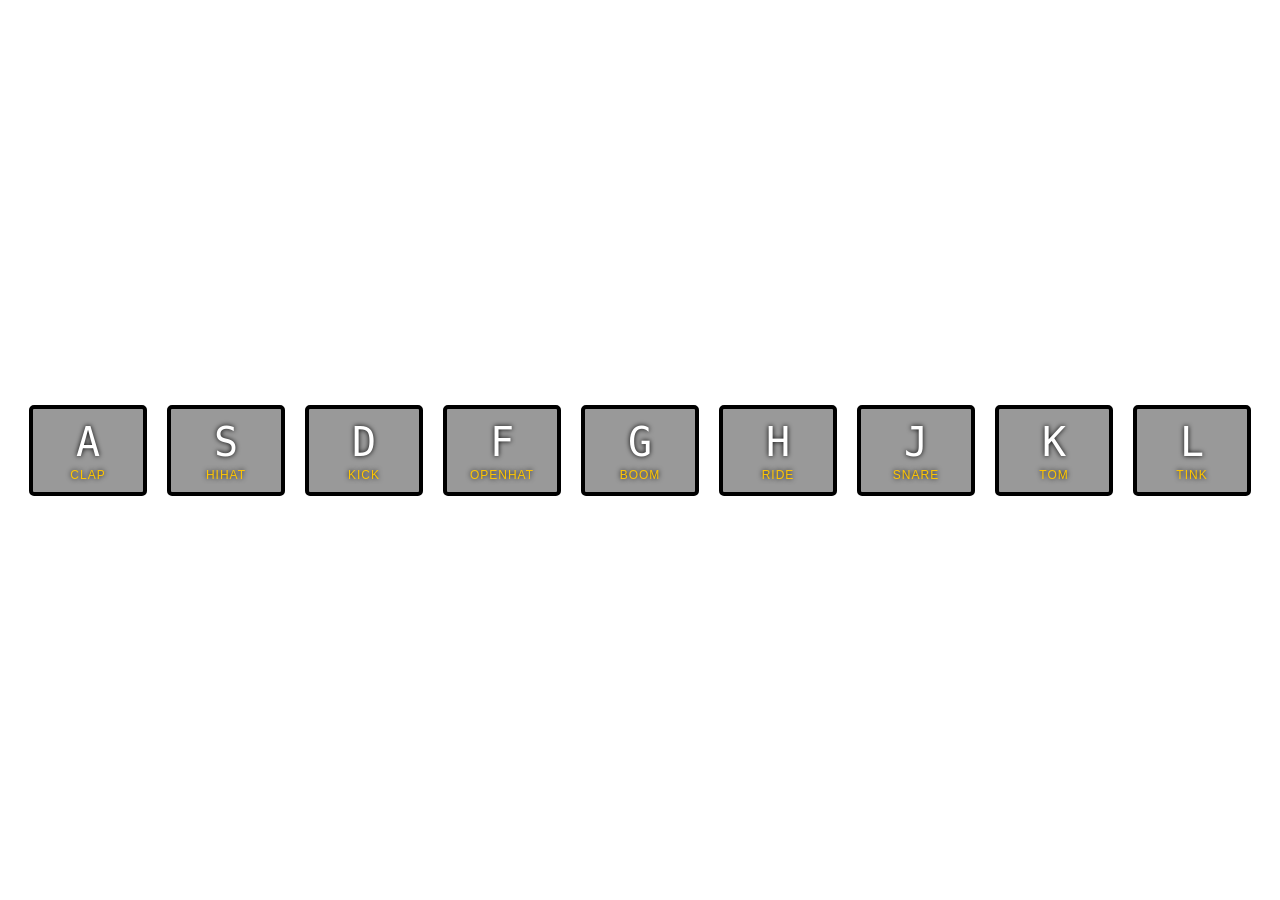
<file: project_1/index.html>
<!DOCTYPE html>
<html lang="en">

<head>
    <meta charset="UTF-8">
    <title>JS Drum Kit</title>
    <link rel="stylesheet" href="style.css">
</head>

<body>


    <div class="keys">
        <div data-key="65" class="key">
            <kbd>A</kbd>
            <span class="sound">clap</span>
        </div>
        <div data-key="83" class="key">
            <kbd>S</kbd>
            <span class="sound">hihat</span>
        </div>
        <div data-key="68" class="key">
            <kbd>D</kbd>
            <span class="sound">kick</span>
        </div>
        <div data-key="70" class="key">
            <kbd>F</kbd>
            <span class="sound">openhat</span>
        </div>
        <div data-key="71" class="key">
            <kbd>G</kbd>
            <span class="sound">boom</span>
        </div>
        <div data-key="72" class="key">
            <kbd>H</kbd>
            <span class="sound">ride</span>
        </div>
        <div data-key="74" class="key">
            <kbd>J</kbd>
            <span class="sound">snare</span>
        </div>
        <div data-key="75" class="key">
            <kbd>K</kbd>
            <span class="sound">tom</span>
        </div>
        <div data-key="76" class="key">
            <kbd>L</kbd>
            <span class="sound">tink</span>
        </div>
    </div>

    <audio data-key="65" src="sounds/clap.wav"></audio>
    <audio data-key="83" src="sounds/hihat.wav"></audio>
    <audio data-key="68" src="sounds/kick.wav"></audio>
    <audio data-key="70" src="sounds/openhat.wav"></audio>
    <audio data-key="71" src="sounds/boom.wav"></audio>
    <audio data-key="72" src="sounds/ride.wav"></audio>
    <audio data-key="74" src="sounds/snare.wav"></audio>
    <audio data-key="75" src="sounds/tom.wav"></audio>
    <audio data-key="76" src="sounds/tink.wav"></audio>

    <script>

        const playsound = (evt)=> {
            const audio = document.querySelector(`audio[data-key="${evt.keyCode}"]`);
            if (!audio) return;
            audio.currentTime =  0 ;
            audio.play();

            const  key = document.querySelector(`div[data-key='${evt.keyCode}']`);
            key.classList.add('playing');
        }

        const removetransition = function(evt){
            if (evt.propertyName !== 'transform') return;
            evt.target.classList.remove('playing');
            console.log(this);
        }

        const  keys = document.querySelectorAll('.key')
        keys.forEach(key => key.addEventListener('transitionend',removetransition))
        window.addEventListener('keydown',playsound);

    </script>


</body>

</html>
</file>
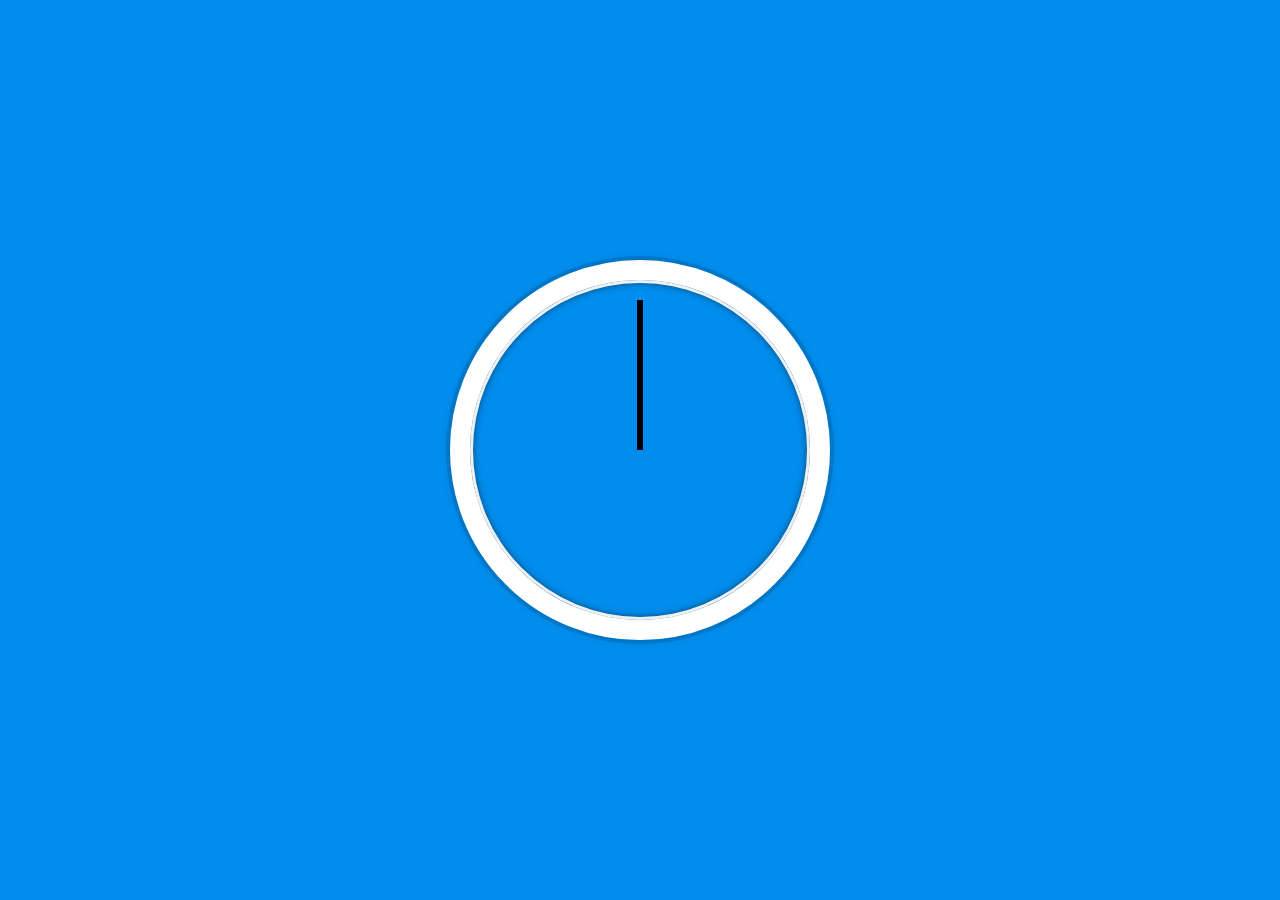
<file: project_2/index.html>
<!DOCTYPE html>
<html lang="en">

<head>
    <meta charset="UTF-8">
    <title>JS + CSS Clock</title>
    <link rel="icon" href="https://fav.farm/🔥" />
</head>

<body>


    <div class="clock">
        <div class="clock-face">
            <div class="hand hour-hand"></div>
            <div class="hand min-hand"></div>
            <div class="hand second-hand"></div>
        </div>
    </div>


    <style>
        html {
            background: #018DED url(https://unsplash.it/1500/1000?image=881&blur=5);
            background-size: cover;
            font-family: 'helvetica neue';
            text-align: center;
            font-size: 10px;
        }

        body {
            margin: 0;
            font-size: 2rem;
            display: flex;
            flex: 1;
            min-height: 100vh;
            align-items: center;
        }

        .clock {
            width: 30rem;
            height: 30rem;
            border: 20px solid white;
            border-radius: 50%;
            margin: 50px auto;
            position: relative;
            padding: 2rem;
            box-shadow:
                0 0 0 4px rgba(0, 0, 0, 0.1),
                inset 0 0 0 3px #EFEFEF,
                inset 0 0 10px black,
                0 0 10px rgba(0, 0, 0, 0.2);
        }

        .clock-face {
            position: relative;
            width: 100%;
            height: 100%;
            transform: translateY(-3px);
            /* account for the height of the clock hands */
        }

        .hand {
            width: 50%;
            height: 6px;
            background: black;
            position: absolute;
            top: 50%;
            transform-origin: 100%;
            transform: rotate(90deg);
            transition: all 0.05s cubic-bezier(0.1, 2.7, 0.58, 1);
        }
    </style>

    <script>

        const second_hand = document.querySelector('.second-hand');
        const min_hand = document.querySelector('.min-hand');
        const hour_hand = document.querySelector('.hour-hand');
        const hands = document.querySelectorAll('.hand');

        const setdate = () => {

            const now = new Date()

            const seconds = now.getSeconds()
            const sec_deg = (seconds / 60) * 360;
            if (seconds !== 0) {
                second_hand.style.transform = `rotate(${sec_deg + 90}deg)`;
            }
            else {
                hands.forEach(hand => hand.style.transition = "none");
            }

            const minutes = now.getMinutes();
            const min_deg = (minutes / 60) * 360;

            if (minutes !== 0) {
                min_hand.style.transform = `rotate(${min_deg + 90}deg)`;
            }
            else{
                hand.style.transitionDuration = "0sec"
            }


            const hours = now.getHours()
            const hours_deg = (hours / 12) * 360;
            hour_hand.style.transform = `rotate(${hours_deg + 90}deg)`;

        }

        setInterval(setdate, 1000);

    </script>
</body>

</html>
</file>
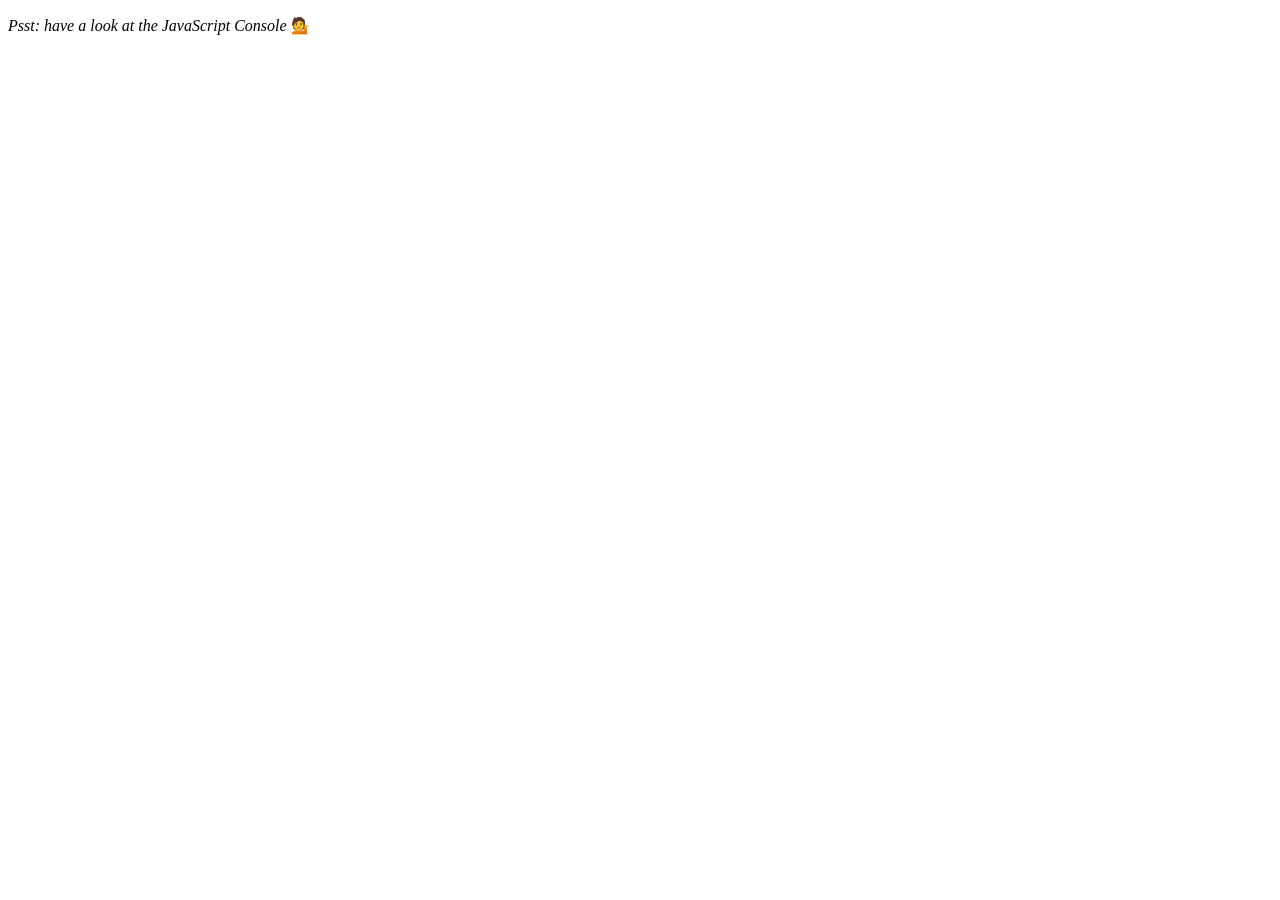
<file: project_4/index.html>
<!DOCTYPE html>
<html lang="en">
<head>
  <meta charset="UTF-8">
  <title>Array Cardio 💪</title>
  <link rel="icon" href="https://fav.farm/🔥" />
</head>
<body>
  <p><em>Psst: have a look at the JavaScript Console</em> 💁</p>
  <script>
    // Get your shorts on - this is an array workout!
    // ## Array Cardio Day 1

    // Some data we can work with

    const inventors = [
      { first: 'Albert', last: 'Einstein', year: 1879, passed: 1955 },
      { first: 'Isaac', last: 'Newton', year: 1643, passed: 1727 },
      { first: 'Galileo', last: 'Galilei', year: 1564, passed: 1642 },
      { first: 'Marie', last: 'Curie', year: 1867, passed: 1934 },
      { first: 'Johannes', last: 'Kepler', year: 1571, passed: 1630 },
      { first: 'Nicolaus', last: 'Copernicus', year: 1473, passed: 1543 },
      { first: 'Max', last: 'Planck', year: 1858, passed: 1947 },
      { first: 'Katherine', last: 'Blodgett', year: 1898, passed: 1979 },
      { first: 'Ada', last: 'Lovelace', year: 1815, passed: 1852 },
      { first: 'Sarah E.', last: 'Goode', year: 1855, passed: 1905 },
      { first: 'Lise', last: 'Meitner', year: 1878, passed: 1968 },
      { first: 'Hanna', last: 'Hammarström', year: 1829, passed: 1909 }
    ];

    const people = [
      'Bernhard, Sandra', 'Bethea, Erin', 'Becker, Carl', 'Bentsen, Lloyd', 'Beckett, Samuel', 'Blake, William', 'Berger, Ric', 'Beddoes, Mick', 'Beethoven, Ludwig',
      'Belloc, Hilaire', 'Begin, Menachem', 'Bellow, Saul', 'Benchley, Robert', 'Blair, Robert', 'Benenson, Peter', 'Benjamin, Walter', 'Berlin, Irving',
      'Benn, Tony', 'Benson, Leana', 'Bent, Silas', 'Berle, Milton', 'Berry, Halle', 'Biko, Steve', 'Beck, Glenn', 'Bergman, Ingmar', 'Black, Elk', 'Berio, Luciano',
      'Berne, Eric', 'Berra, Yogi', 'Berry, Wendell', 'Bevan, Aneurin', 'Ben-Gurion, David', 'Bevel, Ken', 'Biden, Joseph', 'Bennington, Chester', 'Bierce, Ambrose',
      'Billings, Josh', 'Birrell, Augustine', 'Blair, Tony', 'Beecher, Henry', 'Biondo, Frank'
    ];
    
    // Array.prototype.filter()
    // 1. Filter the list of inventors for those who were born in the 1500's

    const filtered1 = inventors.filter(inventor =>  inventor.year >= 1500 && inventor.year < 1600 );

    const filtered = inventors.filter(function(obj){
        if (obj.year >= 1500 && obj.year < 1600 ) return true;
        return false;
    })

    // Array.prototype.map()
    // 2. Give us an array of the inventors first and last names

    let names = inventors.map(inventor => inventor.first + ' ' + inventor.last);


    // Array.prototype.sort()
    // 3. Sort the inventors by birthdate, oldest to youngest
    const sorted = inventors.sort((a,b) => a.year > b.year ? 1:-1);

    // Array.prototype.reduce()
    // 4. How many years did all the inventors live all together?
    const total_years = inventors.reduce((acc,val) => {
        return acc + (val.passed - val.year) },0);

    // 5. Sort the inventors by years lived

    const sortedByYearLived = inventors.sort((a,b) => (a.passed - a.year) > (b.passed - b.year) ? 1:-1);

    // 6. sort Exercise
    // Sort the people alphabetically by last name

    const sortbylastname = people.sort((a,b) => {
        const [alast , afirst] = a.split(', ');
        const [blast , bfirst] = b.split(', ');
        return alast > blast ? 1:-1;
    })

    // 7. Reduce Exercise
    // Sum up the instances of each of these
    const data = ['car', 'car', 'truck', 'truck', 'bike', 'walk', 'car', 'van', 'bike', 'walk', 'car', 'van', 'car', 'truck' ];

    const total = data.reduce((obj,item) => {
        if (!obj[item]) {
        obj[item] = 0;
      }
      obj[item]++;
      return obj;
    }, {});

    console.log(total);

  </script>
</body>
</html>
</file>
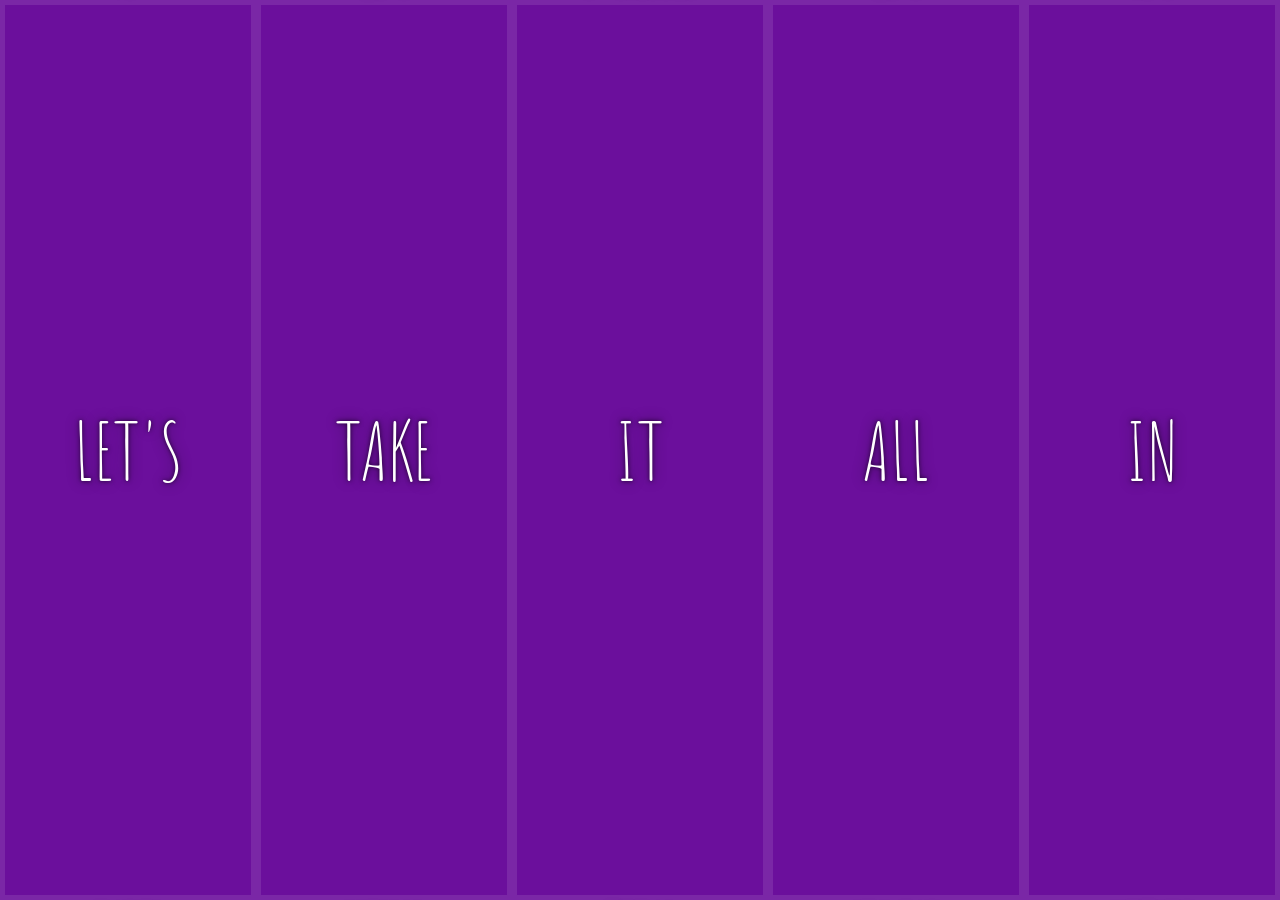
<file: project_5/index.html>
<!DOCTYPE html>
<html lang="en">
<head>
  <meta charset="UTF-8">
  <title>Flex Panels 💪</title>
  <link href='https://fonts.googleapis.com/css?family=Amatic+SC' rel='stylesheet' type='text/css'>
  <link rel="icon" href="https://fav.farm/🔥" />
</head>
<body>
  <style>
    html {
      box-sizing: border-box;
      background: #ffc600;
      font-family: 'helvetica neue';
      font-size: 20px;
      font-weight: 200;
    }

    body {
      margin: 0;
    }

    *, *:before, *:after {
      box-sizing: inherit;
    }

    .panels {
      min-height: 100vh;
      overflow: hidden;
      display: flex;
    }

    .panel {
      background: #6B0F9C;
      box-shadow: inset 0 0 0 5px rgba(255,255,255,0.1);
      color: white;
      text-align: center;
      align-items: center;
      /* Safari transitionend event.propertyName === flex */
      /* Chrome + FF transitionend event.propertyName === flex-grow */
      transition:
        font-size 0.7s cubic-bezier(0.61,-0.19, 0.7,-0.11),
        flex 0.7s cubic-bezier(0.61,-0.19, 0.7,-0.11),
        background 0.2s;
      font-size: 20px;
      background-size: cover;
      background-position: center;
      flex: 1;
      display: flex;
      flex-direction: column;
      justify-content: space-between;
      align-content: center;

    }

    .panel1 { background-image:url(https://images.unsplash.com/photo-1465188162913-8fb5709d6d57?ixlib=rb-0.3.5&q=80&fm=jpg&crop=faces&cs=tinysrgb&w=1500&h=1500&fit=crop&s=967e8a713a4e395260793fc8c802901d); }
    .panel2 { background-image:url(https://images.unsplash.com/photo-1465188162913-8fb5709d6d57?ixlib=rb-0.3.5&q=80&fm=jpg&crop=faces&cs=tinysrgb&w=1500&h=1500&fit=crop&s=967e8a713a4e395260793fc8c802901d); }
    .panel3 { background-image:url(https://images.unsplash.com/photo-1465188162913-8fb5709d6d57?ixlib=rb-0.3.5&q=80&fm=jpg&crop=faces&cs=tinysrgb&w=1500&h=1500&fit=crop&s=967e8a713a4e395260793fc8c802901d); }
    .panel4 { background-image:url(https://images.unsplash.com/photo-1465188162913-8fb5709d6d57?ixlib=rb-0.3.5&q=80&fm=jpg&crop=faces&cs=tinysrgb&w=1500&h=1500&fit=crop&s=967e8a713a4e395260793fc8c802901d); }
    .panel5 { background-image:url(https://images.unsplash.com/photo-1465188162913-8fb5709d6d57?ixlib=rb-0.3.5&q=80&fm=jpg&crop=faces&cs=tinysrgb&w=1500&h=1500&fit=crop&s=967e8a713a4e395260793fc8c802901d); }

    /* Flex Children */
    .panel > * {
      margin: 0;
      width: 100%;
      transition: transform 0.5s;
    }

    .panel p {
      text-transform: uppercase;
      font-family: 'Amatic SC', cursive;
      text-shadow: 0 0 4px rgba(0, 0, 0, 0.72), 0 0 14px rgba(0, 0, 0, 0.45);
      font-size: 2em;
      display: flez;
    }

    .panel p:nth-child(2) {
      font-size: 4em;
    }

    .panel.open {
      font-size: 40px;
      flex: 5;
    }

    
    .panel > *:first-child { transform: translateY(-100%); }
    .panel.open-active >*:first-child{transform: translateY(0%);}
    .panel.open-active >*:last-child{transform: translateY(0%);}
    .panel > *:last-child {transform: translateY(100%);}


  </style>


  <div class="panels">
    <div class="panel panel1">
      <p>Hey</p>
      <p>Let's</p>
      <p>Dance</p>
    </div>
    <div class="panel panel2">
      <p>Give</p>
      <p>Take</p>
      <p>Receive</p>
    </div>
    <div class="panel panel3">
      <p>Experience</p>
      <p>It</p>
      <p>Today</p>
    </div>
    <div class="panel panel4">
      <p>Give</p>
      <p>All</p>
      <p>You can</p>
    </div>
    <div class="panel panel5">
      <p>Life</p>
      <p>In</p>
      <p>Motion</p>
    </div>
  </div>

  <script>

    const panels = document.querySelectorAll('.panel')


    let openPanel = null;

    let grow = function(evt){
       
      if (openPanel){
        openPanel.classList.remove('open');
      }

      this.classList.add('open');

      openPanel = this;
    }

    let letterComming = function(evt){
      if (evt.propertyName.includes('flex')){
        this.classList.toggle('open-active')
      }
    }

    panels.forEach(panel => panel.addEventListener('click',grow))
    panels.forEach(panel => panel.addEventListener('transitionend',letterComming))

  </script>


</body>
</html>
</file>
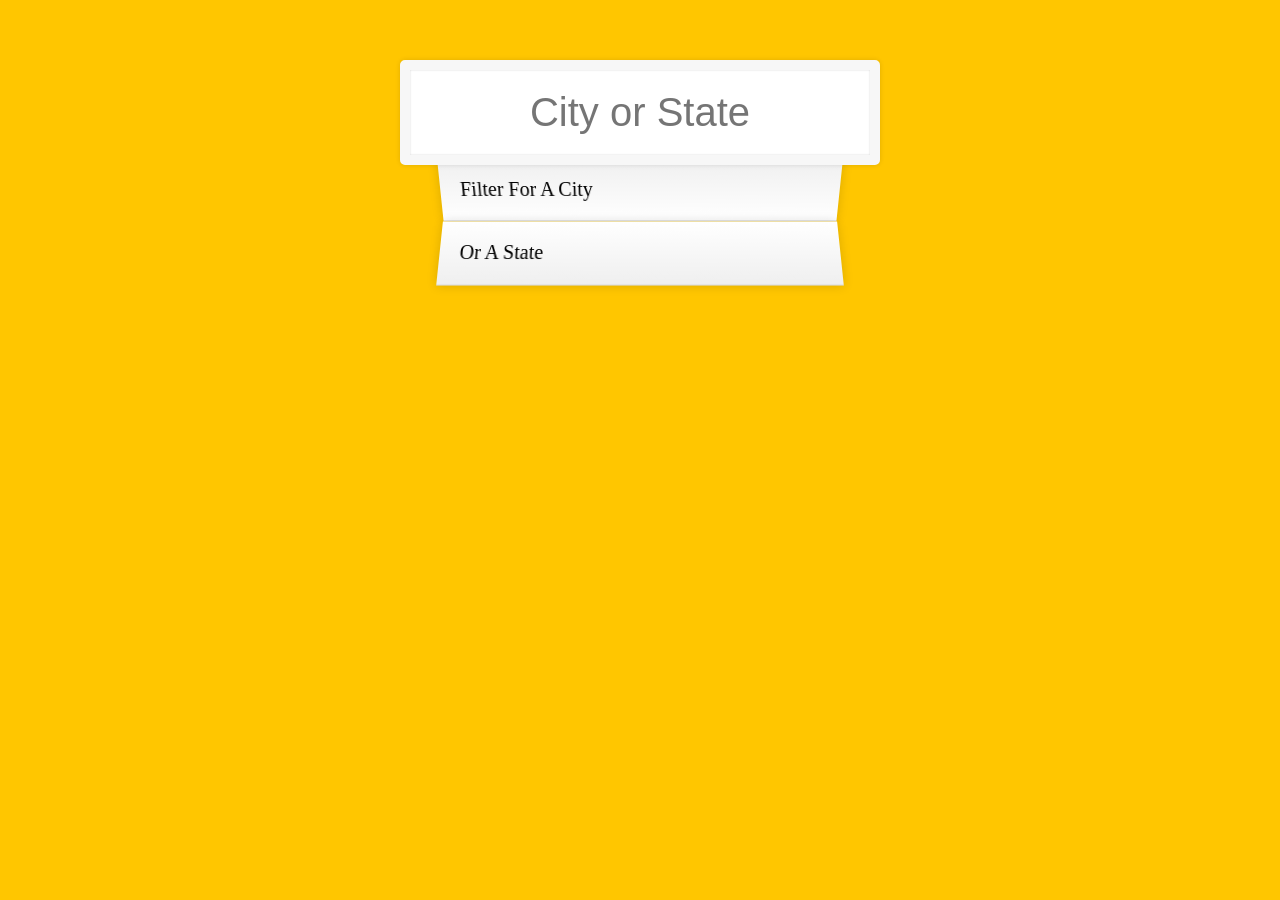
<file: project_6/index.html>
<!DOCTYPE html>
<html lang="en">
<head>
  <meta charset="UTF-8">
  <title>Type Ahead 👀</title>
  <link rel="stylesheet" href="style.css">
  <link rel="icon" href="https://fav.farm/🔥" />
</head>
<body>

  <form class="search-form">
    <input type="text" class="search" placeholder="City or State">
    <ul class="suggestions">
      <li>Filter for a city</li>
      <li>or a state</li>
    </ul>
  </form>
<script src="script.js"></script>
</body>
</html>
</file>
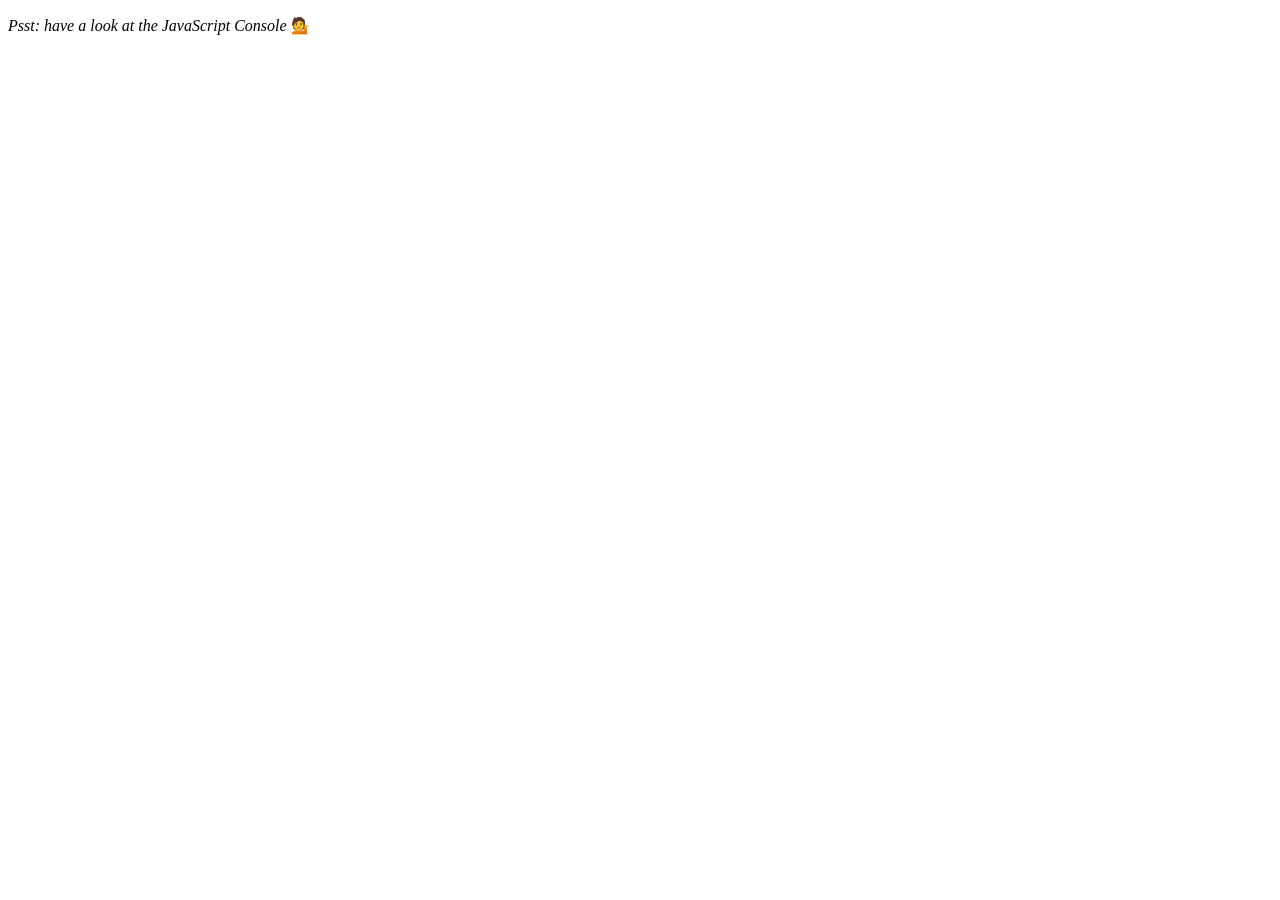
<file: project_7/index.html>
<!DOCTYPE html>
<html lang="en">
<head>
  <meta charset="UTF-8">
  <title>Array Cardio 💪💪</title>
  <link rel="icon" href="https://fav.farm/🔥" />
</head>
<body>
  <p><em>Psst: have a look at the JavaScript Console</em> 💁</p>
  <script>
    // ## Array Cardio Day 2

    const people = [
      { name: 'Wes', year: 1988 },
      { name: 'Kait', year: 1986 },
      { name: 'Irv', year: 1970 },
      { name: 'Lux', year: 2015 }
    ];

    const comments = [
      { text: 'Love this!', id: 523423 },
      { text: 'Super good', id: 823423 },
      { text: 'You are the best', id: 2039842 },
      { text: 'Ramen is my fav food ever', id: 123523 },
      { text: 'Nice Nice Nice!', id: 542328 }
    ];

    // Some and Every Checks
    // Array.prototype.some() // is at least one person 19 or older?
    const isadult = people.some(person =>  (((new Date()).getFullYear()) - person.year) >18); 
    console.log(isadult);

    // Array.prototype.every() // is everyone 19 or older?

    const adultPeople = people.every(person => (((new Date()).getFullYear()) - person.year) > 18 );
    console.log(adultPeople);

    // Array.prototype.find()
    const foundData = comments.find(comment  => comment.id === 542328);
    console.log(foundData);
    // Find is like filter, but instead returns just the one you are looking for
    // find the comment with the ID of 823423

    // Array.prototype.findIndex()
    const foundIndex = comments.findIndex(comment => comment.id === 542328);
    console.log(foundIndex);
    // Find the comment with this ID
    comments.splice(foundIndex ,1)
    console.log(comments);
    // delete the comment with the ID of 823423

  </script>
</body>
</html>
</file>
<file: project_1/style.css>
html {
  font-size: 10px;
  background: url('https://github.com/wesbos/JavaScript30/blob/master/01%20-%20JavaScript%20Drum%20Kit/background.jpg?raw=true') bottom center;
  background-size: cover;
}

body,html {
  margin: 0;
  padding: 0;
  font-family: sans-serif;
}

.keys {
  display: flex;
  flex: 1;
  min-height: 100vh;
  align-items: center;
  justify-content: center;
}

.key {
  border: .4rem solid black;
  border-radius: .5rem;
  margin: 1rem;
  font-size: 1.5rem;
  padding: 1rem .5rem;
  transition: all .07s ease;
  width: 10rem;
  text-align: center;
  color: white;
  background: rgba(0,0,0,0.4);
  text-shadow: 0 0 .5rem black;
}

.playing {
  transform: scale(1.1);
  border-color: #ffc600;
  box-shadow: 0 0 1rem #ffc600;
}

kbd {
  display: block;
  font-size: 4rem;
}

.sound {
  font-size: 1.2rem;
  text-transform: uppercase;
  letter-spacing: .1rem;
  color: #ffc600;
}
</file>
<file: project_6/style.css>
html {
  box-sizing: border-box;
  background: #ffc600;
  font-family: 'helvetica neue';
  font-size: 20px;
  font-weight: 200;
}

*, *:before, *:after {
  box-sizing: inherit;
}

input {
  width: 100%;
  padding: 20px;
}

.search-form {
  max-width: 400px;
  margin: 50px auto;
}

input.search {
  margin: 0;
  text-align: center;
  outline: 0;
  border: 10px solid #F7F7F7;
  width: 120%;
  left: -10%;
  position: relative;
  top: 10px;
  z-index: 2;
  border-radius: 5px;
  font-size: 40px;
  box-shadow: 0 0 5px rgba(0, 0, 0, 0.12), inset 0 0 2px rgba(0, 0, 0, 0.19);
}

.suggestions {
  margin: 0;
  padding: 0;
  position: relative;
  /*perspective: 20px;*/
}

.suggestions li {
  background: white;
  list-style: none;
  border-bottom: 1px solid #D8D8D8;
  box-shadow: 0 0 10px rgba(0, 0, 0, 0.14);
  margin: 0;
  padding: 20px;
  transition: background 0.2s;
  display: flex;
  justify-content: space-between;
  text-transform: capitalize;
}

.suggestions li:nth-child(even) {
  transform: perspective(100px) rotateX(3deg) translateY(2px) scale(1.001);
  background: linear-gradient(to bottom,  #ffffff 0%,#EFEFEF 100%);
}

.suggestions li:nth-child(odd) {
  transform: perspective(100px) rotateX(-3deg) translateY(3px);
  background: linear-gradient(to top,  #ffffff 0%,#EFEFEF 100%);
}

span.population {
  font-size: 15px;
}

.hl {
  background: #ffc600;
}
</file>
